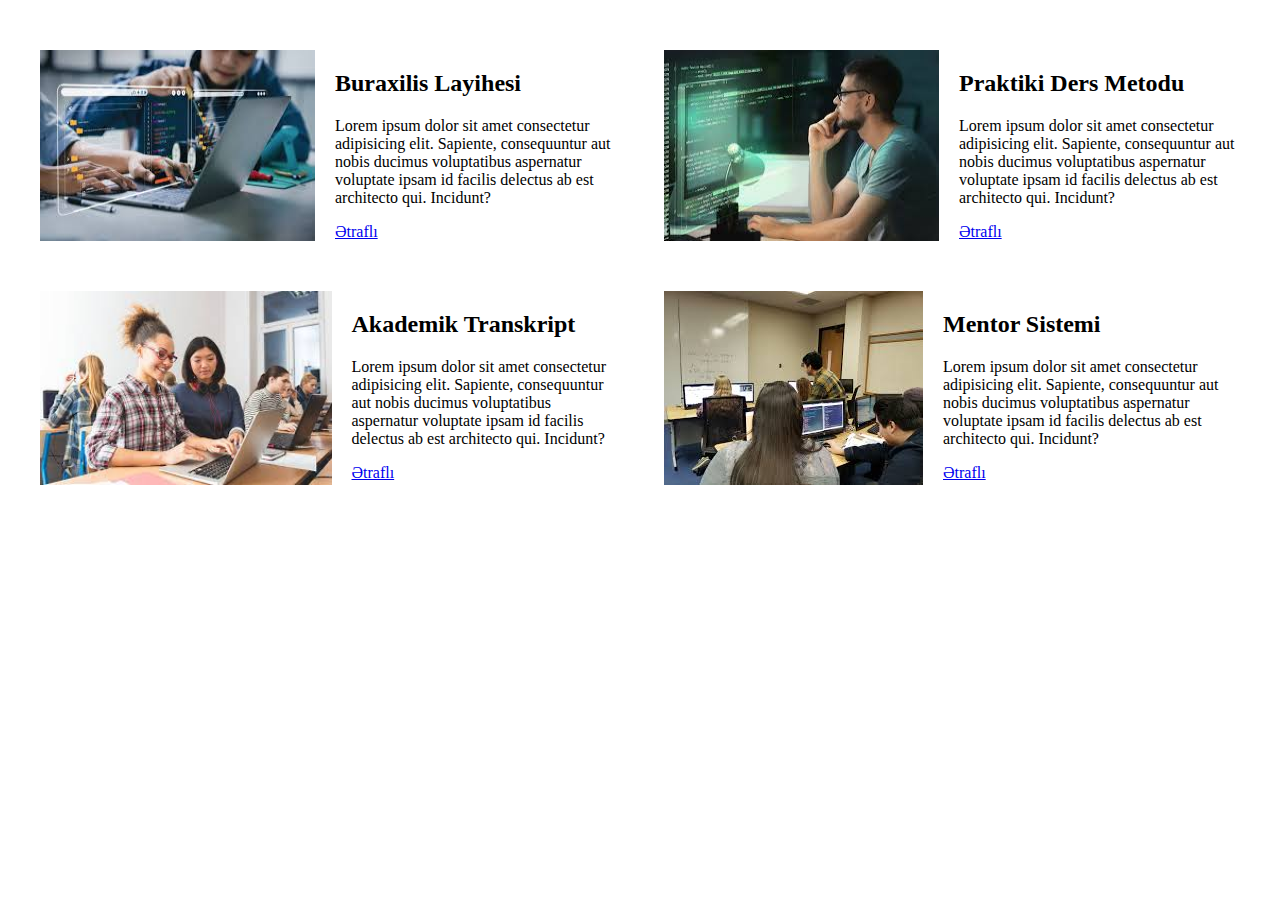
<file: index3.html>
<!DOCTYPE html>
<html lang="en">

<head>
    <meta charset="UTF-8">
    <meta name="viewport" content="width=device-width, initial-scale=1.0">
    <title>Information</title>
    <link rel="stylesheet" href="style3.css">
</head>

<body>
    <section id="information">
        <div class="card">
            <img src="./images/photo2.jpg" alt="">
            <div class="text">
                <h2>Buraxilis Layihesi</h2>
                <p>Lorem ipsum dolor sit amet consectetur adipisicing elit. Sapiente, consequuntur aut nobis ducimus
                    voluptatibus aspernatur voluptate ipsam id facilis delectus ab est architecto qui. Incidunt?</p>
                <a href="#">Ətraflı</a>
            </div>
        </div>
        <div class="card">
            <img src="./images/photonew.jpg" alt="">
            <div class="text">
                <h2>Praktiki Ders Metodu</h2>
                <p>Lorem ipsum dolor sit amet consectetur adipisicing elit. Sapiente, consequuntur aut nobis ducimus
                    voluptatibus aspernatur voluptate ipsam id facilis delectus ab est architecto qui. Incidunt?</p>
                <a href="#">Ətraflı</a>
            </div>
        </div>
        <div class="card">
            <img src="./images/photonew1.jpg" alt="">
            <div class="text">
                <h2>Akademik Transkript</h2>
                <p>Lorem ipsum dolor sit amet consectetur adipisicing elit. Sapiente, consequuntur aut nobis ducimus
                    voluptatibus aspernatur voluptate ipsam id facilis delectus ab est architecto qui. Incidunt?</p>
                <a href="#">Ətraflı</a>
            </div>
        </div>
        <div class="card">
            <img src="./images/photonew2.jpg" alt="">
            <div class="text">
                <h2>Mentor Sistemi</h2>
                <p>Lorem ipsum dolor sit amet consectetur adipisicing elit. Sapiente, consequuntur aut nobis ducimus
                    voluptatibus aspernatur voluptate ipsam id facilis delectus ab est architecto qui. Incidunt?</p>
                <a href="#">Ətraflı</a>
            </div>
        </div>
    </section>
</body>

</html>
</file>
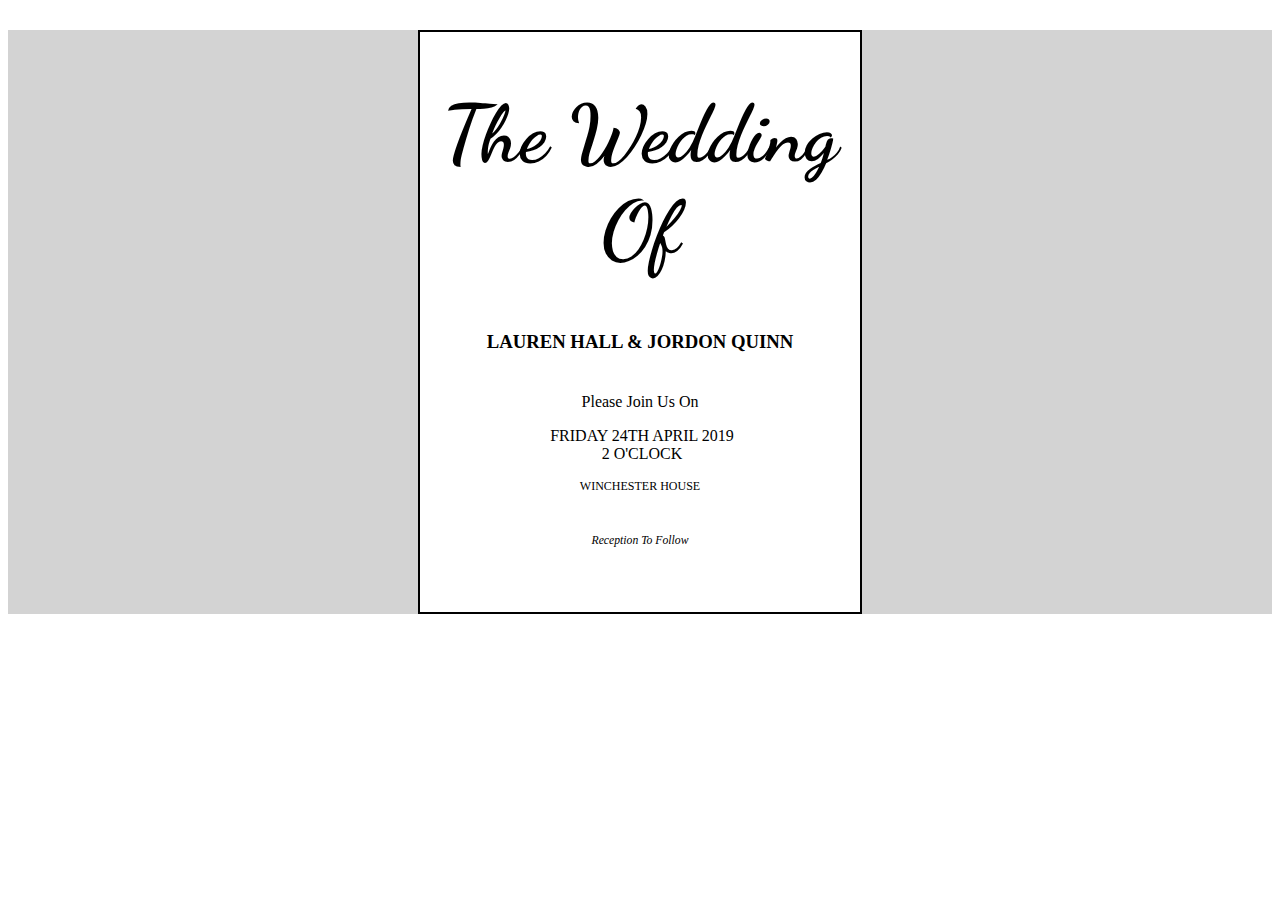
<file: index4.html>
<!DOCTYPE html>
<html lang="en">

<head>
    <meta charset="UTF-8">
    <meta name="viewport" content="width=device-width, initial-scale=1.0">
    <title>Wedding</title>
    <link rel="stylesheet" href="style4.css">
    <link rel="preconnect" href="https://fonts.googleapis.com">
    <link rel="preconnect" href="https://fonts.gstatic.com" crossorigin>
    <link href="https://fonts.googleapis.com/css2?family=Dancing+Script:wght@400..700&display=swap" rel="stylesheet">
</head>

<body>
    <section id="Invite">
        <div class="container">
            <div class="text">
                <div class="header">
                    <h1>The Wedding Of</h1>
                </div>
                <div class="names">
                    <h3>LAUREN HALL & JORDON QUINN</h3>
                </div>
                <div class="desc">
                    <p>Please Join Us On</p>
                </div>
                <div class="date">
                    <p>FRIDAY 24TH APRIL 2019 2 O'CLOCK</p>
                </div>
                <div class="location">
                    <p>WINCHESTER HOUSE</p>
                </div>
                <div class="details">
                    <i>Reception To Follow</i>
                </div>
            </div>
        </div>
    </section>
</body>

</html>
</file>
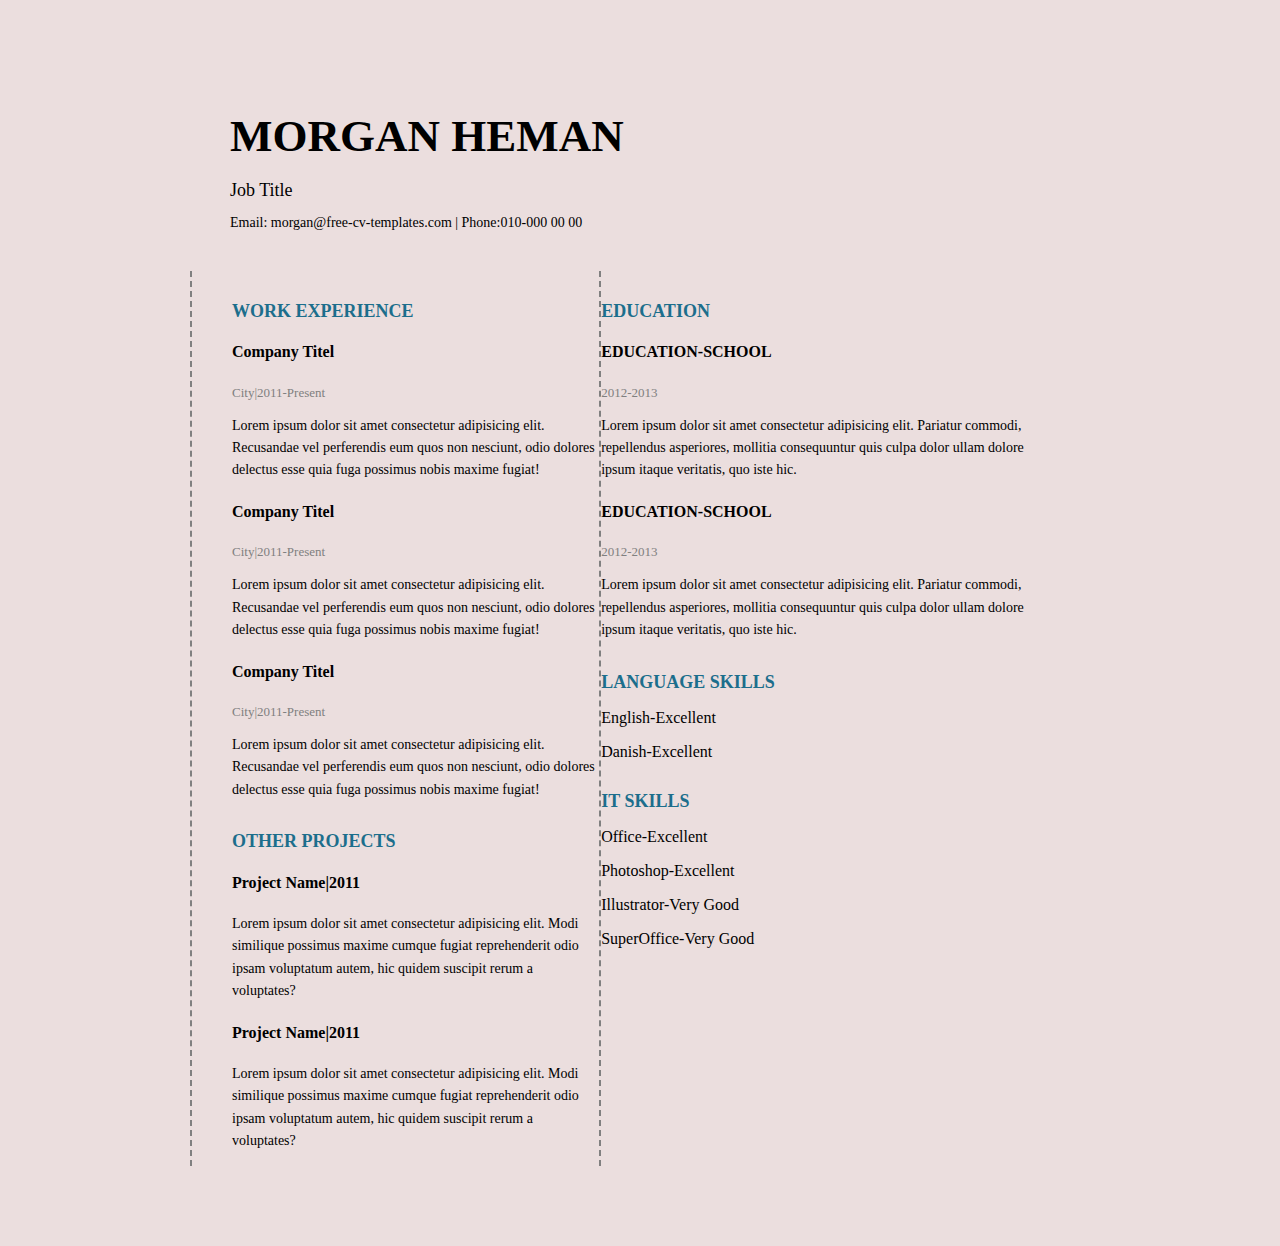
<file: index6.html>
<!DOCTYPE html>
<html lang="en">

<head>
    <meta charset="UTF-8">
    <meta name="viewport" content="width=device-width, initial-scale=1.0">
    <title>CV</title>
    <link rel="stylesheet" href="style6.css">
</head>

<body>
    <div class="container">
        <header>
            <h1>MORGAN HEMAN</h1>
            <p class="job">Job Title</p>
            <p class="contact">Email: morgan@free-cv-templates.com | Phone:010-000 00 00</p>
        </header>
        <div class="main">
            <div class="right">
                <h3>WORK EXPERIENCE</h3>
                <div class="item">
                    <h4>Company Titel</h4>
                    <span>City|2011-Present</span>
                    <p>Lorem ipsum dolor sit amet consectetur adipisicing elit. Recusandae vel perferendis eum quos non
                        nesciunt, odio dolores delectus esse quia fuga possimus nobis maxime fugiat!</p>
                </div>
                <div class="item">
                    <h4>Company Titel</h4>
                    <span>City|2011-Present</span>
                    <p>Lorem ipsum dolor sit amet consectetur adipisicing elit. Recusandae vel perferendis eum quos non
                        nesciunt, odio dolores delectus esse quia fuga possimus nobis maxime fugiat!</p>
                </div>
                <div class="item">
                    <h4>Company Titel</h4>
                    <span>City|2011-Present</span>
                    <p>Lorem ipsum dolor sit amet consectetur adipisicing elit. Recusandae vel perferendis eum quos non
                        nesciunt, odio dolores delectus esse quia fuga possimus nobis maxime fugiat!</p>
                </div>

                <h3>OTHER PROJECTS</h3>
                <div class="item">
                    <h4>Project Name|2011</h4>
                    <p>Lorem ipsum dolor sit amet consectetur adipisicing elit. Modi similique possimus maxime cumque
                        fugiat reprehenderit odio ipsam voluptatum autem, hic quidem suscipit rerum a voluptates?</p>
                </div>
                <div class="item">
                    <h4>Project Name|2011</h4>
                    <p>Lorem ipsum dolor sit amet consectetur adipisicing elit. Modi similique possimus maxime cumque
                        fugiat reprehenderit odio ipsam voluptatum autem, hic quidem suscipit rerum a voluptates?</p>
                </div>
            </div>
            <div class="left">
                <h3>EDUCATION</h3>
                <div class="item">
                    <h4>EDUCATION-SCHOOL</h4>
                    <span>2012-2013</span>
                    <p>Lorem ipsum dolor sit amet consectetur adipisicing elit. Pariatur commodi, repellendus
                        asperiores, mollitia consequuntur quis culpa dolor ullam dolore ipsum itaque veritatis, quo iste
                        hic.</p>
                </div>
                <div class="item">
                    <h4>EDUCATION-SCHOOL</h4>
                    <span>2012-2013</span>
                    <p>Lorem ipsum dolor sit amet consectetur adipisicing elit. Pariatur commodi, repellendus
                        asperiores, mollitia consequuntur quis culpa dolor ullam dolore ipsum itaque veritatis, quo iste
                        hic.</p>
                </div>
                <h3>LANGUAGE SKILLS</h3>
                <p>English-Excellent</p>
                <p>Danish-Excellent</p>

                <h3>IT SKILLS</h3>
                <p>Office-Excellent</p>
                <p>Photoshop-Excellent</p>
                <p>Illustrator-Very Good</p>
                <p>SuperOffice-Very Good</p>
            </div>
        </div>
    </div>
</body>

</html>
</file>
<file: style3.css>
body{
    margin:0;
}

#information{
    width:1200px;
    display:flex;
    margin:50px auto;
    flex-wrap: wrap;
    justify-content:space-between;
}

.card{
    width:48%;
    display: flex;     
    gap: 20px;
    margin-bottom: 50px;
}
</file>
<file: style4.css>
#Invite {
    background-color: lightgray;
}

.container {
    width: 440px;
    height: 580px;
    background-color: white;
    border: 2px solid black;
    margin: 30px auto;
}

.container .text .header {
    font-family: "Dancing Script", cursive;
    font-optical-sizing: auto;
    font-size:40px;
}

.container .text {
    text-align:center;
}

.container .text .desc{
    margin-top:40px;
}
.container .text .date{
    width:190px;
    margin:1px 127px;
}

.container .text .location{
    font-size:12px;
}

.container .text .details{
    margin:40px;
    font-size:11.7px;
}
</file>
<file: style6.css>
body {
    margin: 0;
    background-color: rgb(235, 222, 222);
}

.container {
    margin: 40px auto;
    padding: 40px;
    width: 900px;
}


header h1 {
    margin-left: 40px;
    margin-bottom: 5px;
    font-size: 45px;
}

.job {
    margin-left: 40px;
    margin-bottom: 10px;
    font-size: 18px;
}

.contact {
    margin-left: 40px;
    font-size: 14px;
}

.main {
    display: flex;
    margin-top: 40px;
}

.left {
    width: 55%;
    padding-right: 40px;
    border-left: 2px dashed gray;

}

.right {
    width: 45%;
    padding-left: 40px;
    border-left: 2px dashed gray;
}

h3 {
    color: #1c6e8c;
    font-size: 18px;
    margin-top: 30px;
    margin-bottom: 15px;
}

.item span {
    font-size: 13px;
    color: gray;
}

.item p {
    font-size: 14px;
    line-height: 1.6;
}
</file>
